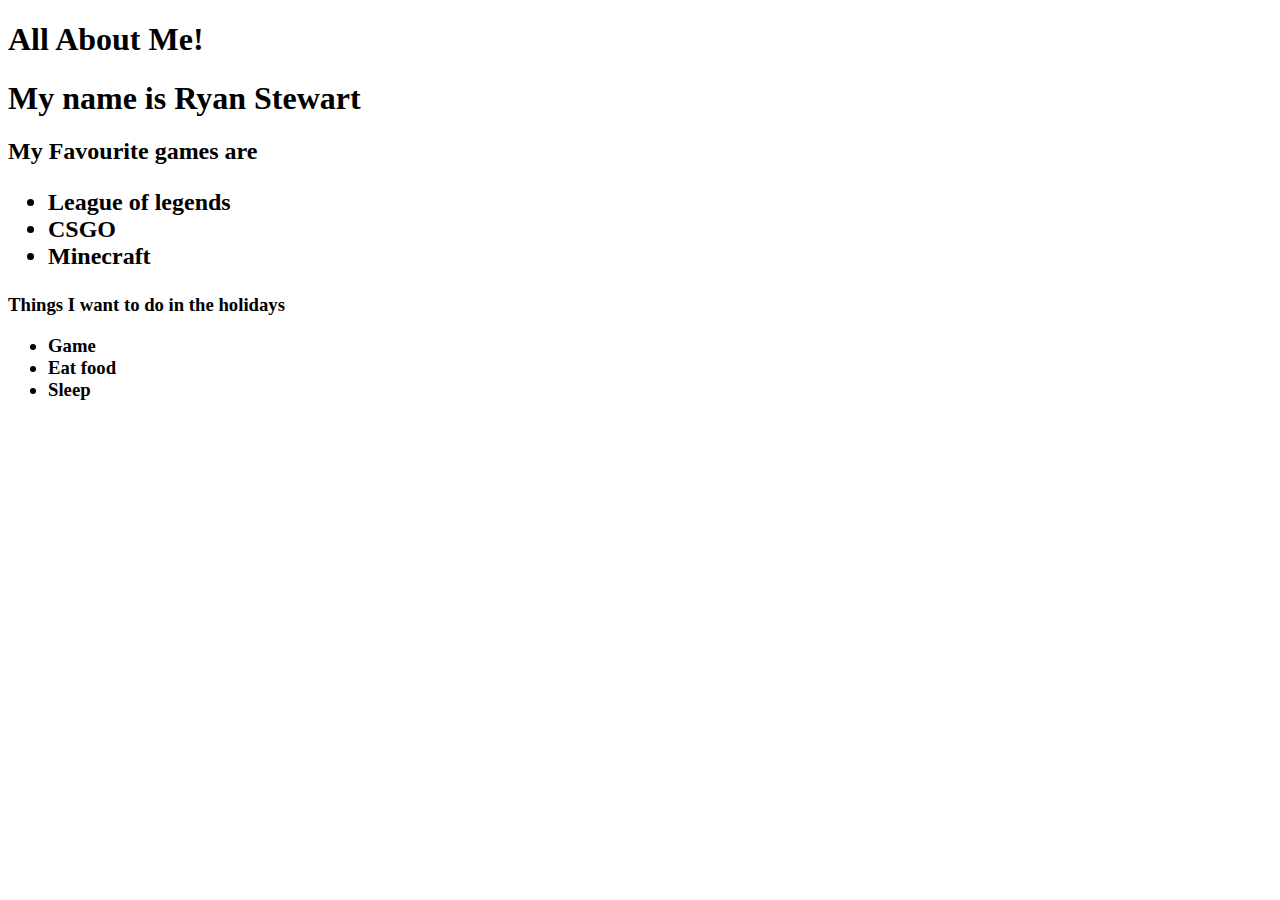
<file: 2020-year-11-web-design-classwork-XxCodemaster420xX/index.html>
<!DOCTYPE html>
<html lang="en" dir="ltr">
  <head>
    <meta charset="utf-8">
    <title>wassup g</title>
  </head>
  <body>
    <h1>All About Me!<h1>
    <p2>My name is Ryan Stewart</p2>

    <h2> My Favourite games are <h2>
    <ul>
      <li>League of legends</li>
      <li> CSGO</li>
      <li>Minecraft</li>
    </ul>
    <h3>Things I want to do in the holidays<h3>
      <ul>
        <li>Game</li>
        <li>Eat food</li>
        <li> Sleep</li>
      </ul>
  </body>
</html>
</file>
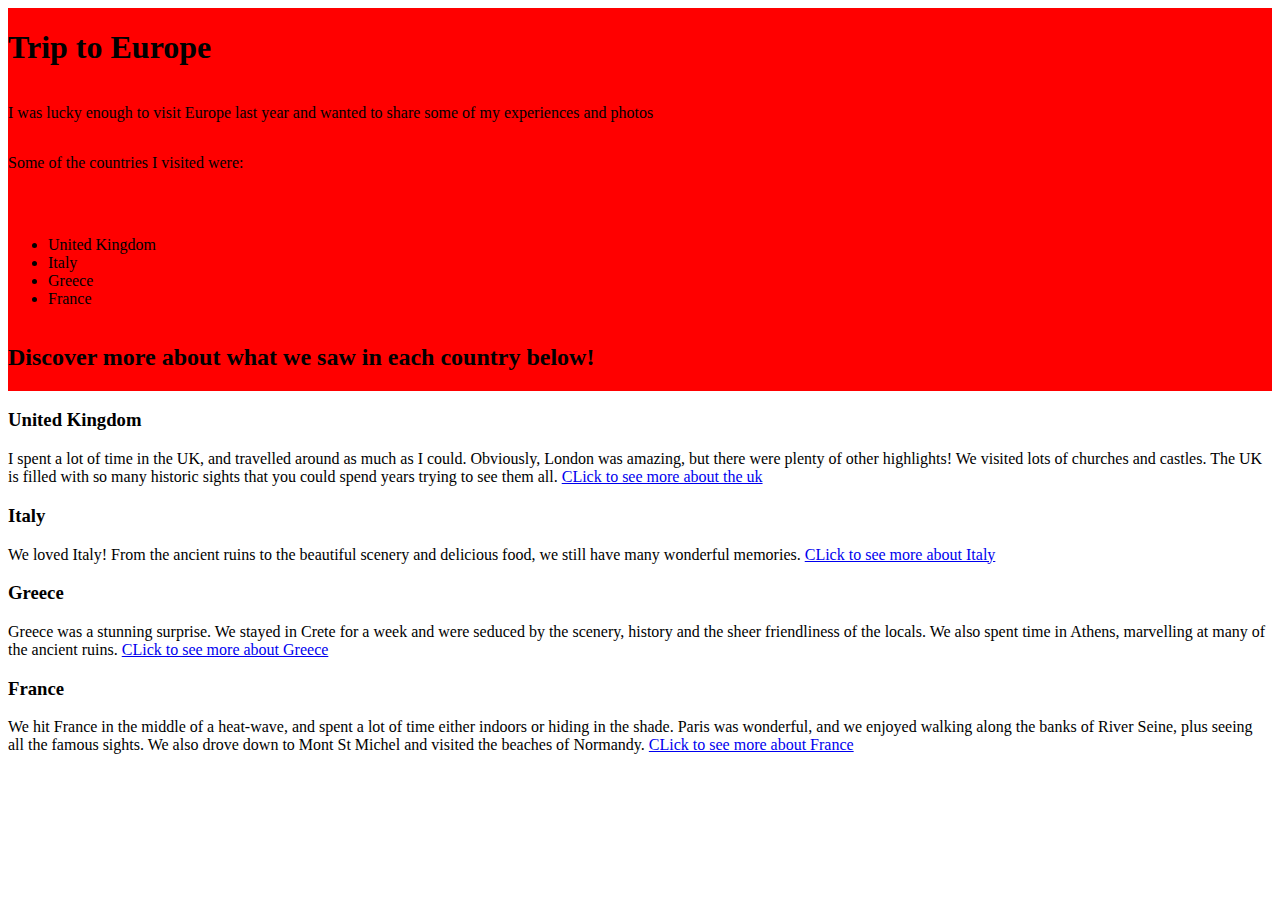
<file: Europe website/index.html>
<!DOCTYPE html>
<html lang="en" dir="ltr">
<link rel="stylesheet" href="styles.css">

  <head>
    <meta charset="utf-8">
    <title></title>
  </head>
  <body>
<div class="card">

<h1> Trip to Europe</h1>
<p>I was lucky enough to visit Europe last year and wanted to share some of my experiences and photos</p>

<p>Some of the countries I visited were:<p>
<ul>
<li>United Kingdom</li>
<li>Italy</li>
<li>Greece</li>
<li>France</li>
</ul>
<h2> Discover more about what we saw in each country below!</h2>
</div>
<h3>United Kingdom</h3>
<p>
I spent a lot of time in the UK, and travelled around as much as I could. Obviously, London was amazing, but there were plenty of other highlights!

We visited lots of churches and castles. The UK is filled with so many historic sights that you could spend years trying to see them all.

<a href="uk.html">CLick to see more about the uk</a>
</p>


<h3>Italy</h3>
<p>
We loved Italy! From the ancient ruins to the beautiful scenery and delicious food, we still have many wonderful memories.
<a href="Italy.html">CLick to see more about Italy</a>

</p>
<h3>Greece</h3>
Greece was a stunning surprise. We stayed in Crete for a week and were seduced by the scenery, history and the sheer friendliness of the locals.

We also spent time in Athens, marvelling at many of the ancient ruins.


<a href="Greece.html">CLick to see more about Greece</a>
<h3>France</h3>
<p>
We hit France in the middle of a heat-wave, and spent a lot of time either indoors or hiding in the shade.

Paris was wonderful, and we enjoyed walking along the banks of River Seine, plus seeing all the famous sights.

We also drove down to Mont St Michel and visited the beaches of Normandy.
<a href="France.html">CLick to see more about France</a>
</p>
     </body>
</html>
</file>
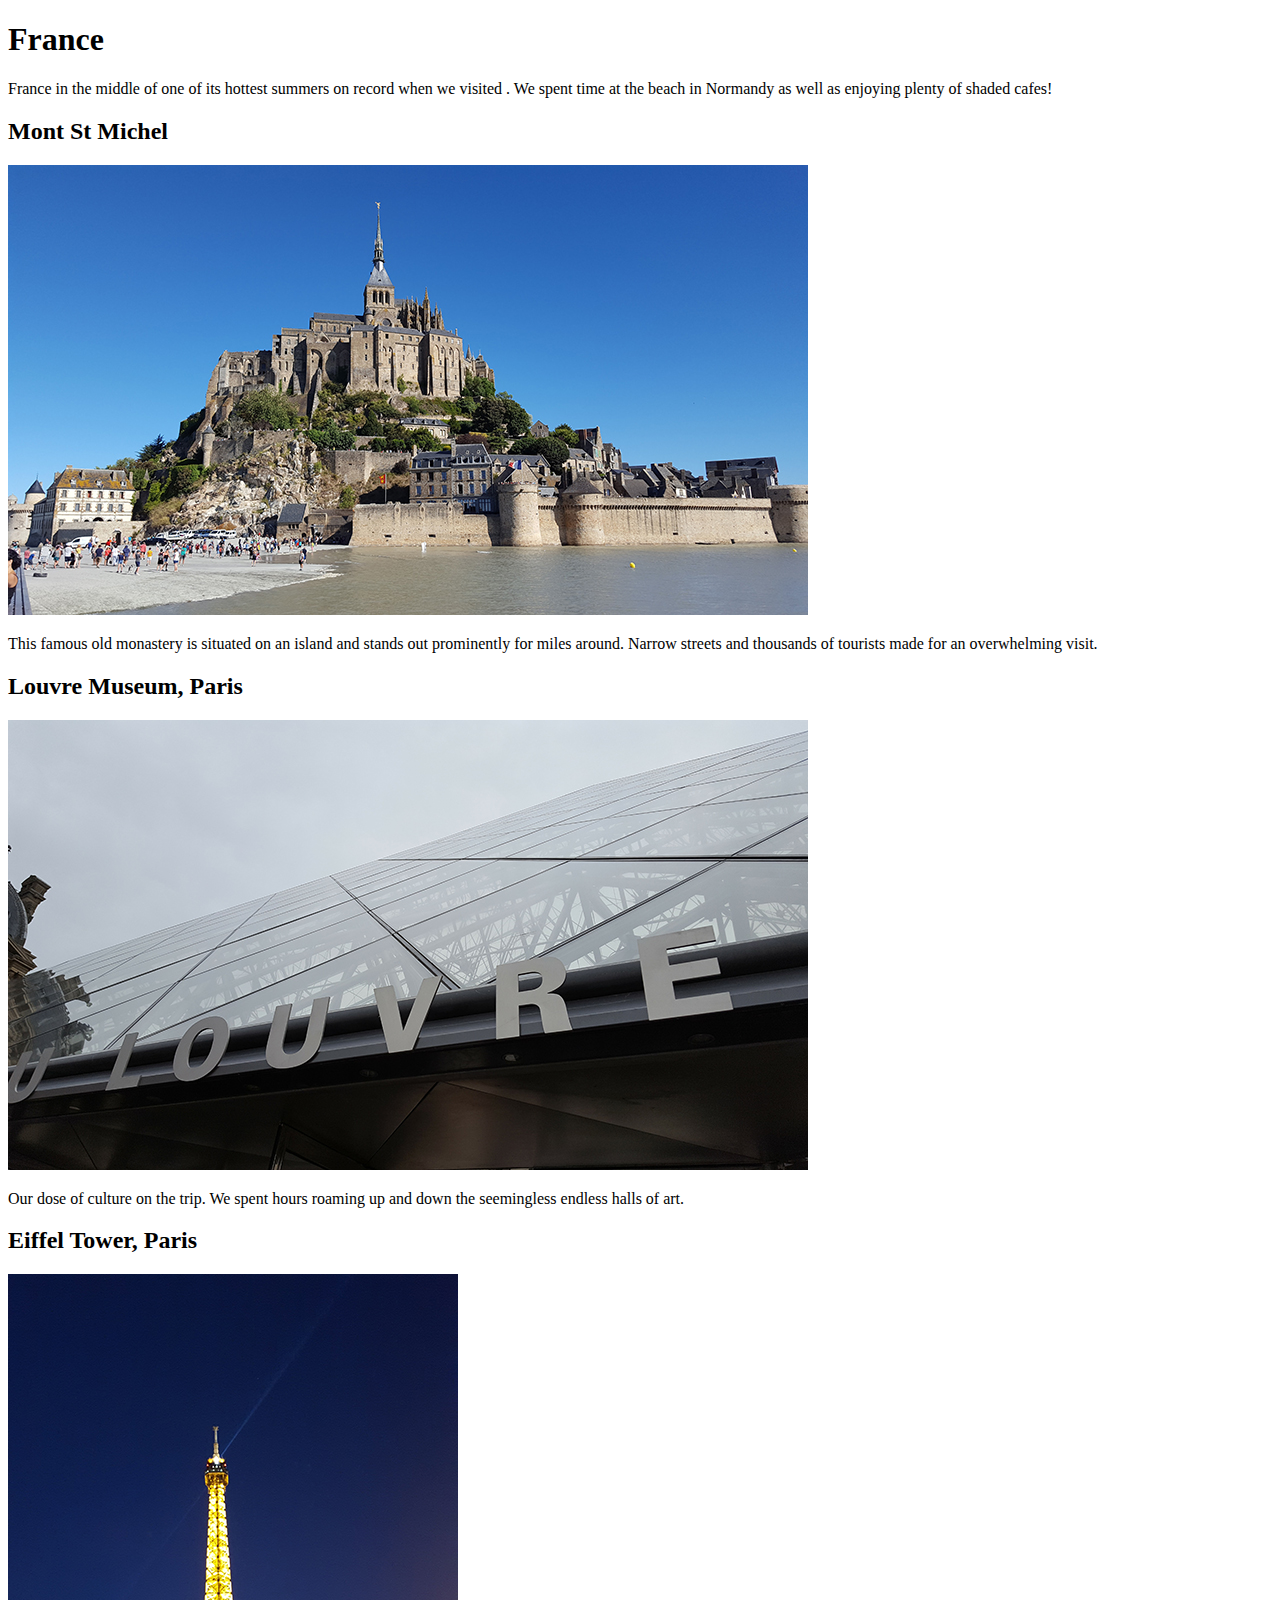
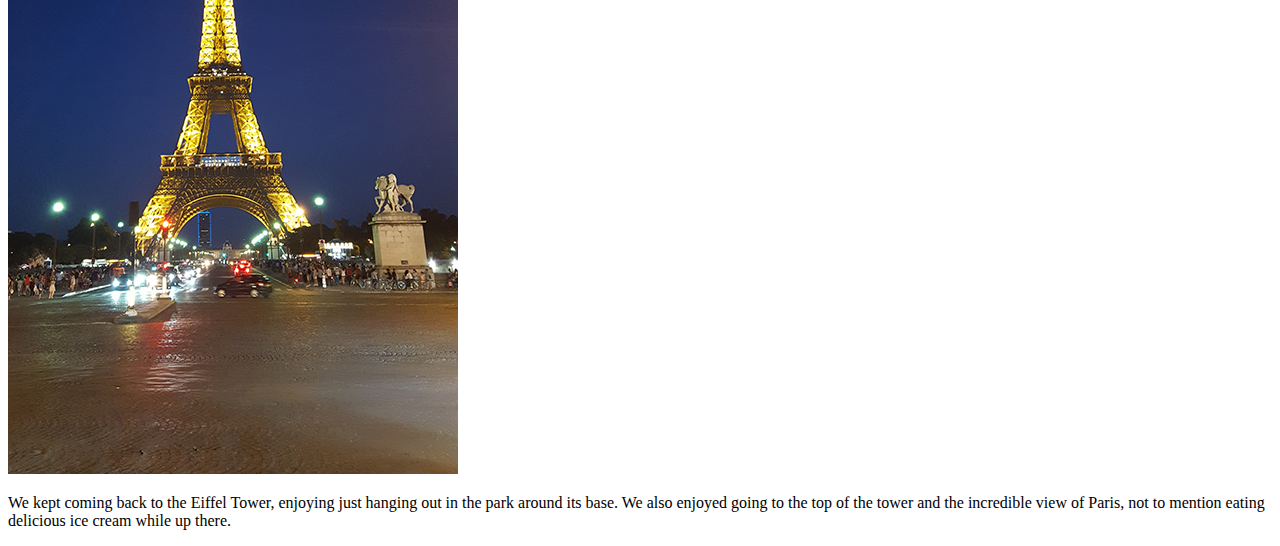
<file: Europe website/france.html>
<!DOCTYPE html>
<html lang="en" dir="ltr">
  <head>
    <meta charset="utf-8">
    <title></title>
  </head>
  <body>


<h1>France</h1>

<p>France in the middle of one of its hottest summers on record when we visited
.
We spent time at the beach in Normandy as well as enjoying plenty of shaded cafes!
<p>
<h2>Mont St Michel</h2>
<img src="this.jpg" alt="s">
<p>
  This famous old monastery is situated on an island and stands out prominently for miles around.

Narrow streets and thousands of tourists made for an overwhelming visit.
</p>
<h2>Louvre Museum, Paris</h2>
<img src="louvre.jpg" alt="s">
<p>
Our dose of culture on the trip. We spent hours roaming up and down the seemingless endless halls of art.
</p>
<h2> Eiffel Tower, Paris</h2>
<img src="eiffel.jpg" alt="s">
<p>
We kept coming back to the Eiffel Tower, enjoying just hanging out in the park around its base.

We also enjoyed going to the top of the tower and the incredible view of Paris, not to mention eating delicious ice cream while up there.
</p>
</body>
</html>
</file>
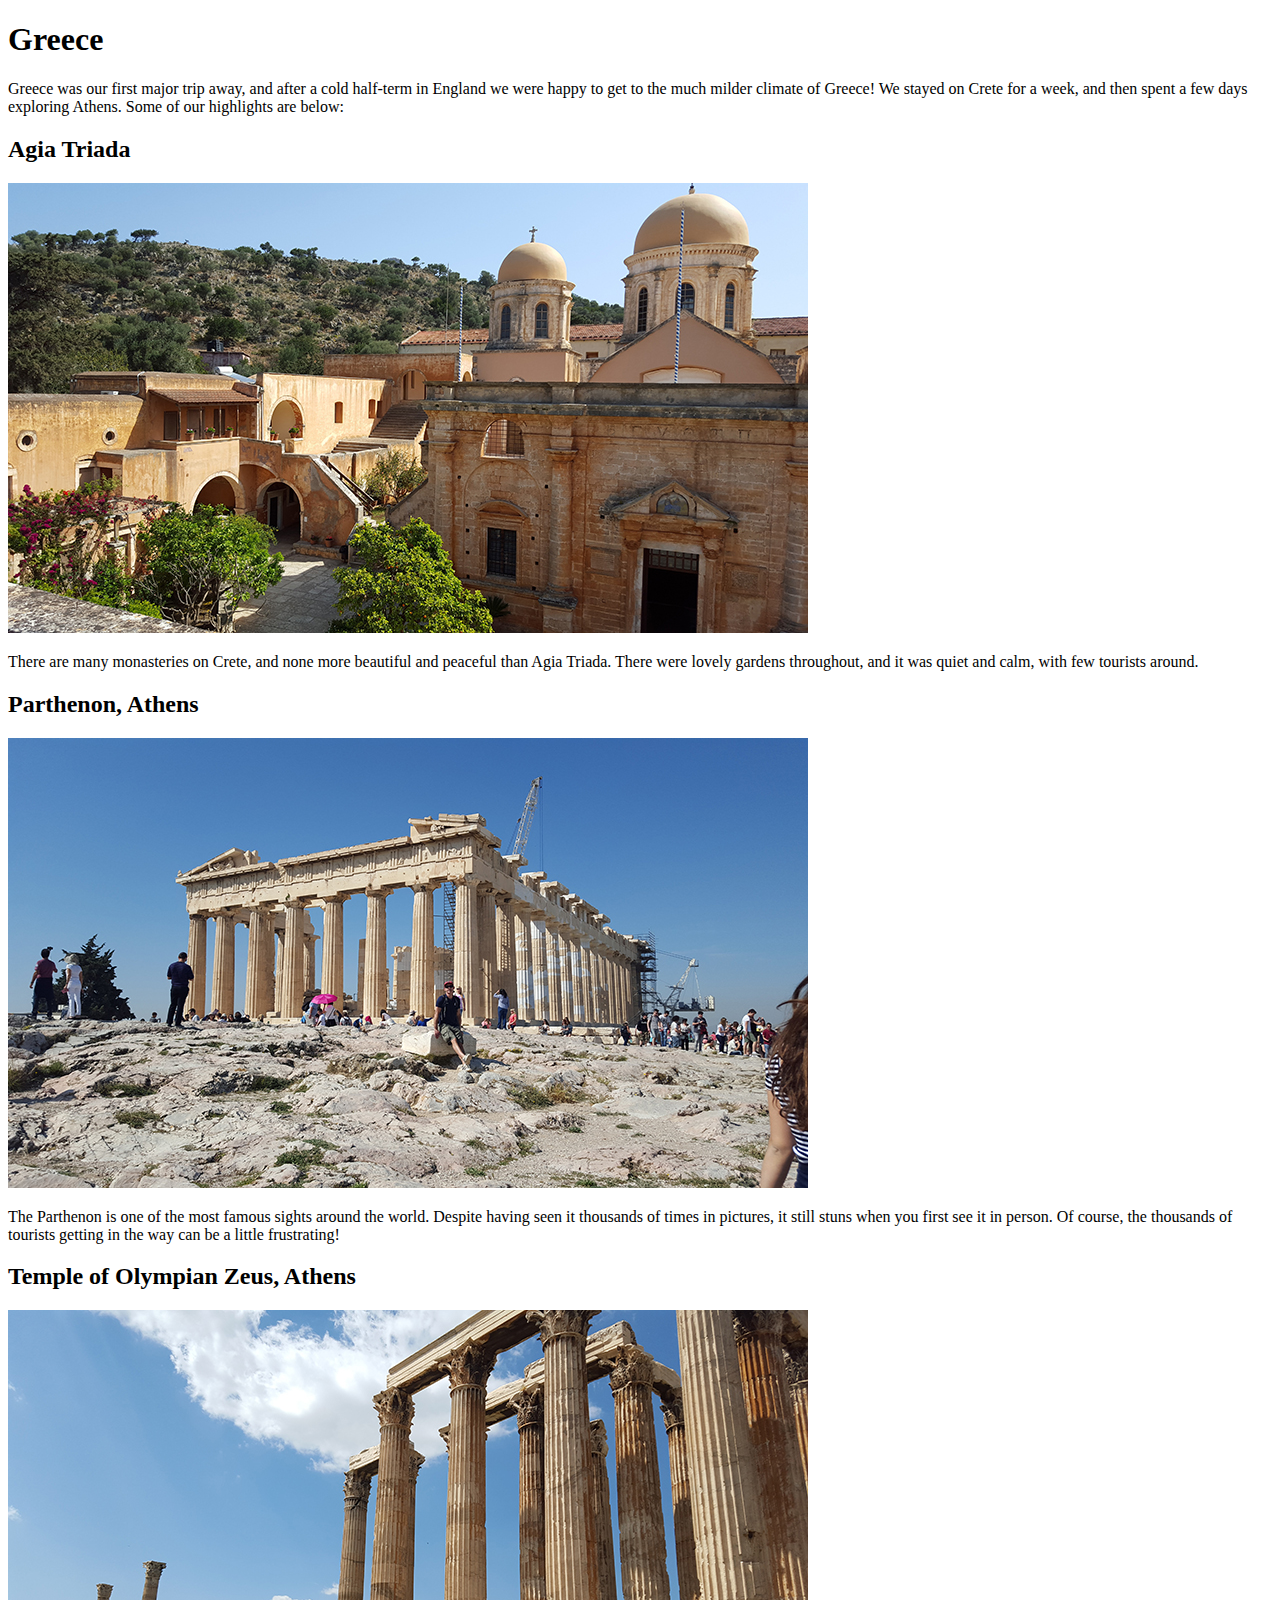
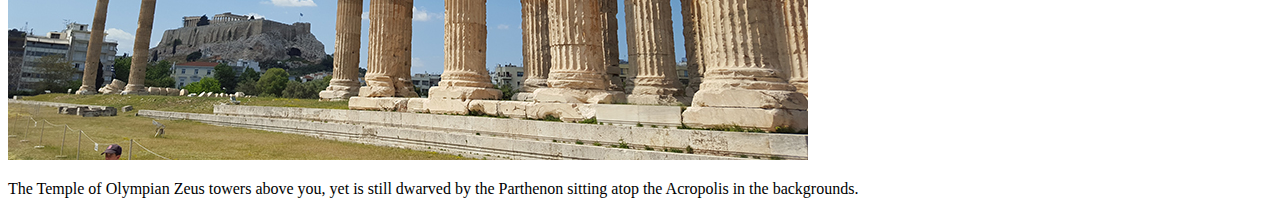
<file: Europe website/greece.html>
<!DOCTYPE html>
<html lang="en" dir="ltr">
  <head>
    <meta charset="utf-8">
    <title></title>
  </head>
  <body>

  </body>
</html>
<h1>Greece</h1>

<p>Greece was our first major trip away, and after a cold half-term in England we were happy to get to the much milder climate of Greece!

We stayed on Crete for a week, and then spent a few days exploring Athens.

Some of our highlights are below:
</p>
<h2>Agia Triada</h2>
<img src="agiatriada.jpg" alt="s">
<p>
There are many monasteries on Crete, and none more beautiful and peaceful than Agia Triada. There were lovely gardens throughout, and it was quiet and calm, with few tourists around.
<p>
<h2>Parthenon, Athens</h2>
<img src="parthenon.jpg" alt="s">
<p>
The Parthenon is one of the most famous sights around the world. Despite having seen it thousands of times in pictures, it still stuns when you first see it in person.

Of course, the thousands of tourists getting in the way can be a little frustrating!
</p>
<h2>Temple of Olympian Zeus, Athens</h2>
<img src="templezeus.jpg" alt="s">
<p>
The Temple of Olympian Zeus towers above you, yet is still dwarved by the Parthenon sitting atop the Acropolis in the backgrounds.
</p>
</file>
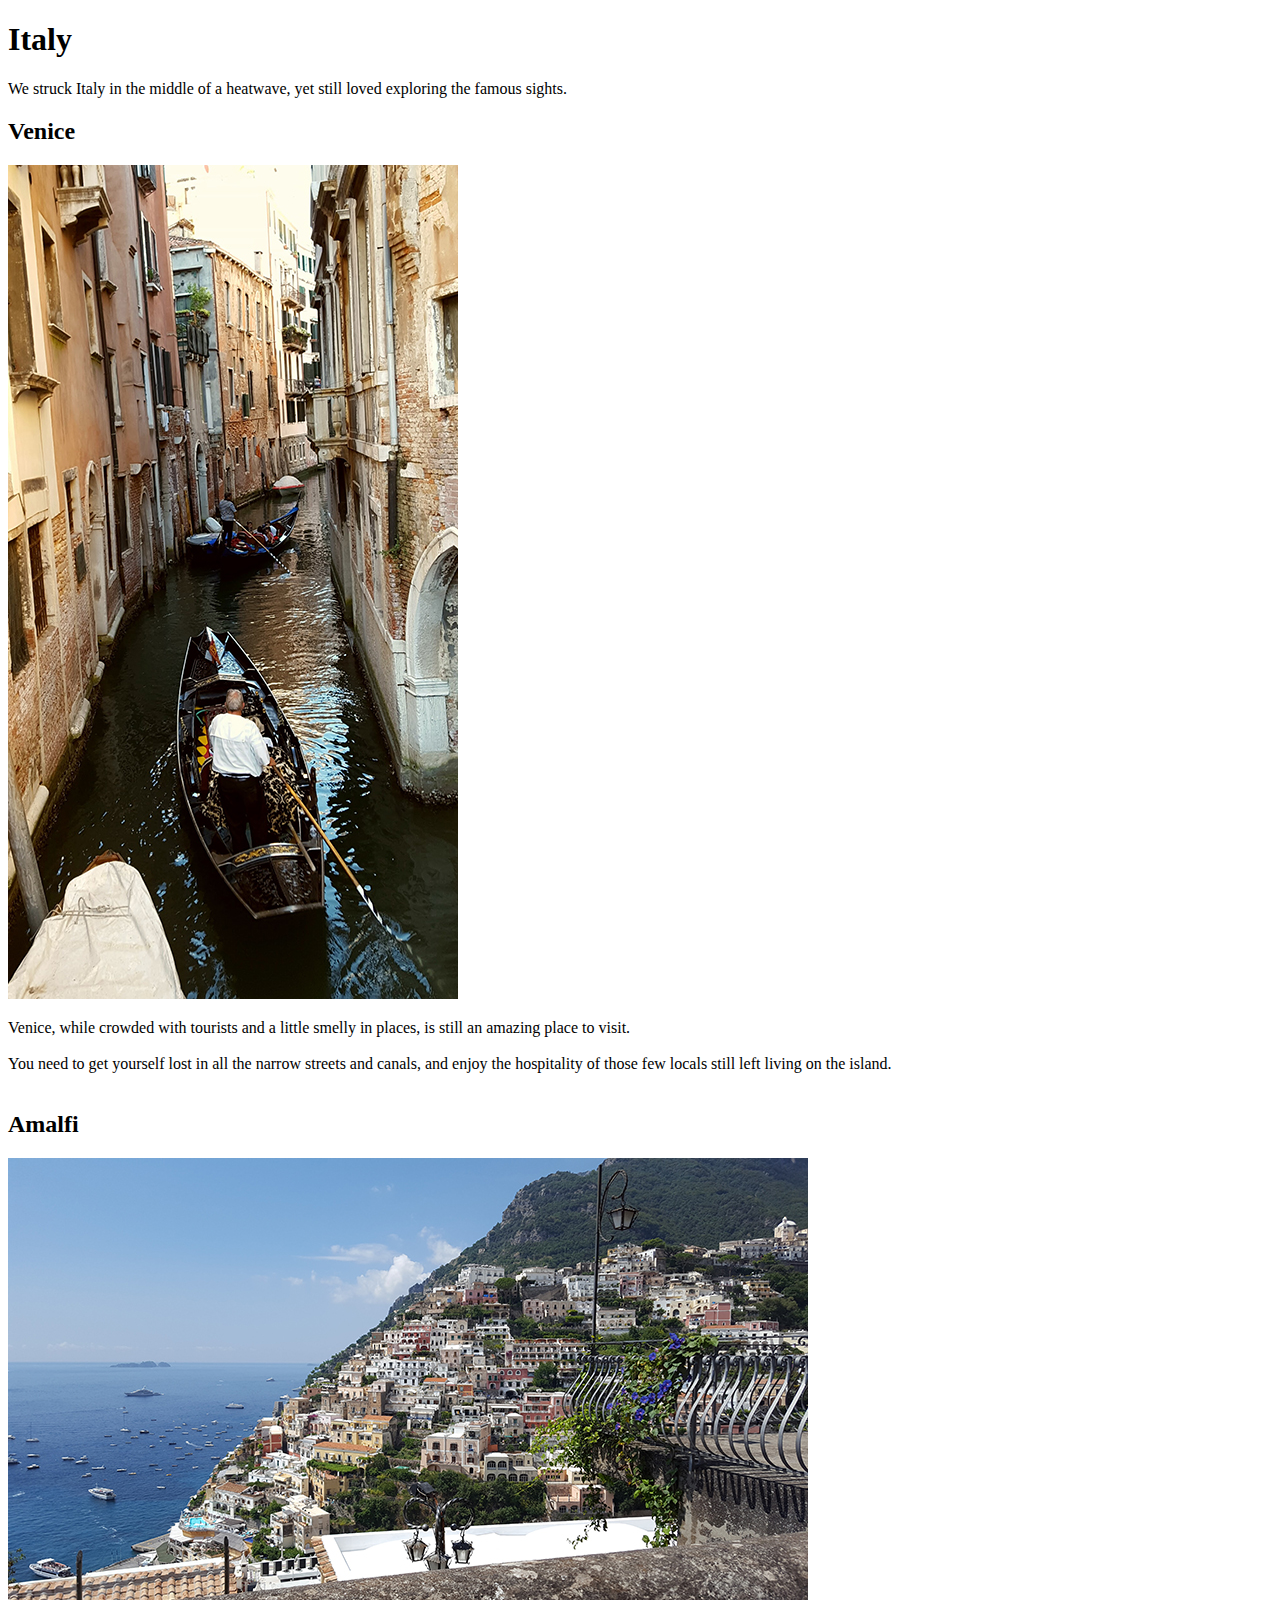
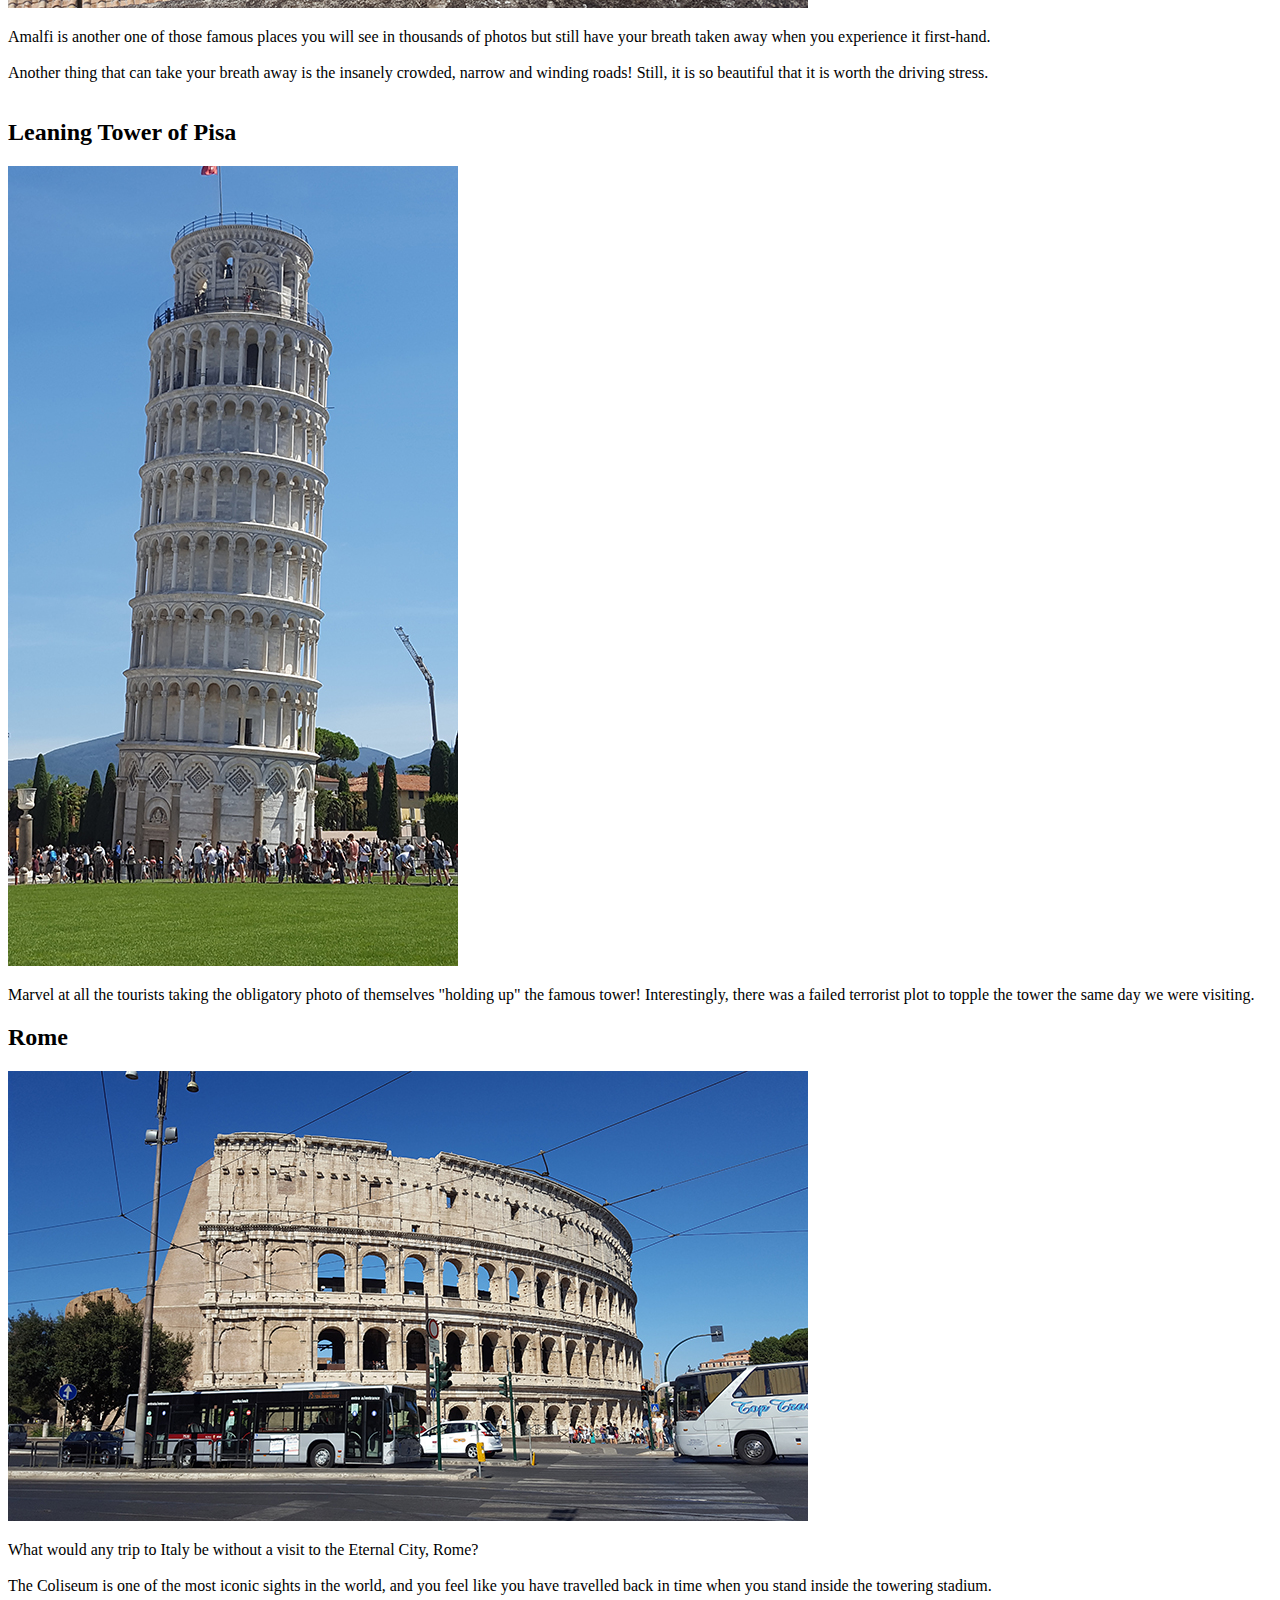
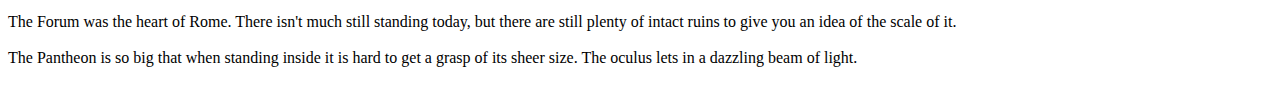
<file: Europe website/italy.html>
<!DOCTYPE html>
<html lang="en" dir="ltr">
  <head>
    <meta charset="utf-8">
    <title></title>
  </head>
  <body>


<h1>Italy</h1>
<p>
We struck Italy in the middle of a heatwave, yet still loved exploring the famous sights.
</p>
<h2>Venice</h2>
<img src="venicecanal.jpg" alt="s">
<p>
Venice, while crowded with tourists and a little smelly in places, is still an amazing place to visit.<br><br>
You need to get yourself lost in all the narrow streets and canals, and enjoy the hospitality of those few locals still left living on the island.<br><br>
</p>
<h2>Amalfi</h2>
<img src="amalfi.jpg" alt="s">
<p>
Amalfi is another one of those famous places you will see in thousands of photos but still have your breath taken away when you experience it first-hand.<br><br>

Another thing that can take your breath away is the insanely crowded, narrow and winding roads! Still, it is so beautiful that it is worth the driving stress.<br><br>
</p>
<h2>Leaning Tower of Pisa</h2>
<img src="pisa.jpg" alt="s">
<p>
Marvel at all the tourists taking the obligatory photo of themselves "holding up" the famous tower!

Interestingly, there was a failed terrorist plot to topple the tower the same day we were visiting.
</p>
<h2>Rome</h2>
<img src="coliseum.jpg" alt="s">
<p>
What would any trip to Italy be without a visit to the Eternal City, Rome?<br><br>


The Coliseum is one of the most iconic sights in the world, and you feel like you have travelled back in time when you stand inside the towering stadium.<br><br>


The Forum was the heart of Rome. There isn't much still standing today, but there are still plenty of intact ruins to give you an idea of the scale of it.<br><br>


The Pantheon is so big that when standing inside it is hard to get a grasp of its sheer size. The oculus lets in a dazzling beam of light.<br><br>
<p>
</body>
</html>
</file>
<file: Europe website/styles.css>
.card {
  display: grid;
  grid-template-columns: 2fr 1fr 1f;
  background-color:rgb(255, 0, 0);
}
</file>
